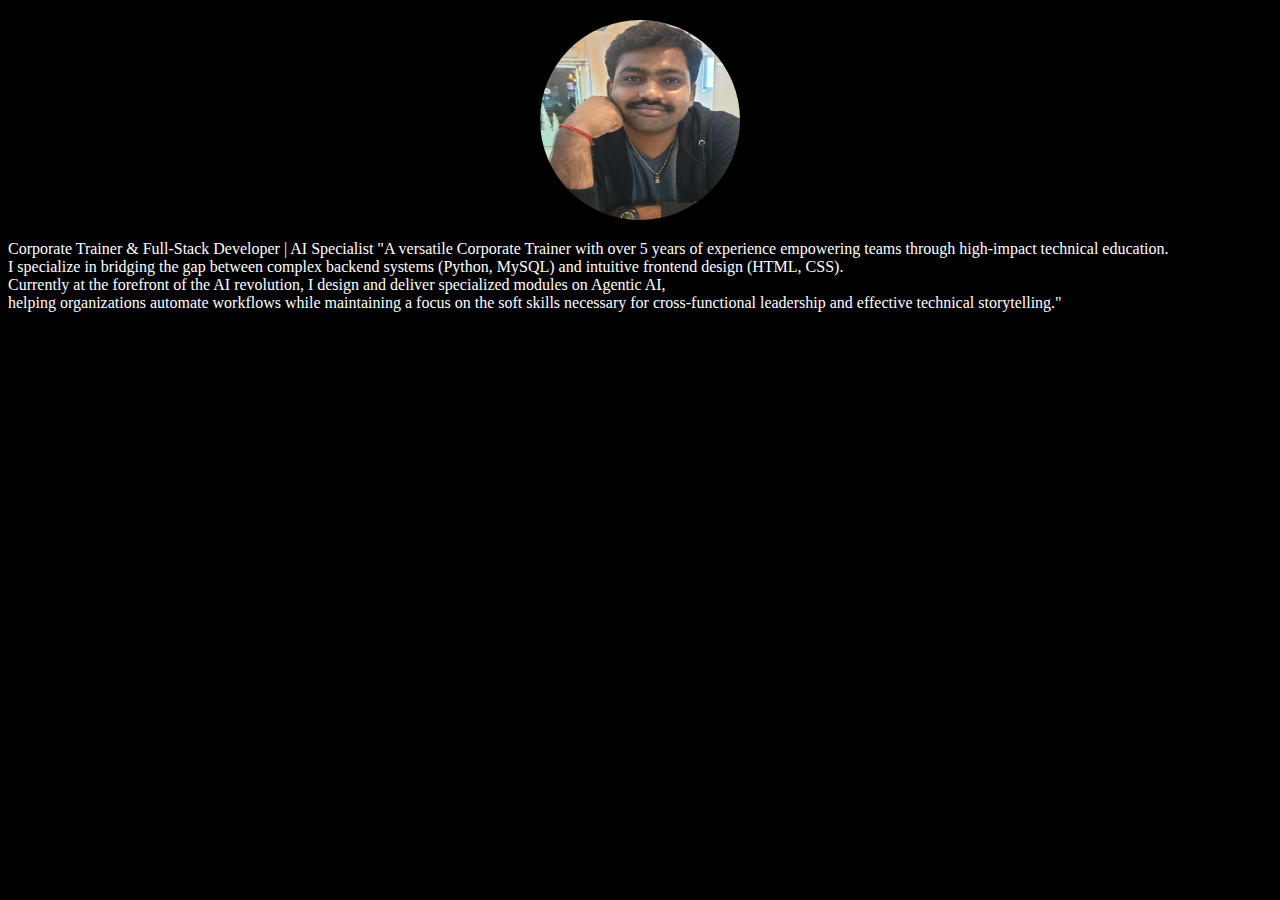
<file: about.html>
<!DOCTYPE html>
<html lang="en">

<head>
    <meta charset="UTF-8">
    <meta name="viewport" content="width=device-width, initial-scale=1.0">
    <title>About</title>

</head>

<body style="background-color: black;">
    <img src="1234.jpg" alt="Bhanuteja's Profile Picture"
        style="width: 200px; height: 200px; border-radius: 50%; display: block; margin: 20px auto;">
    <p style="background-color: black; color: white;">
        Corporate Trainer & Full-Stack Developer | AI Specialist

        "A versatile Corporate Trainer with over 5 years of experience empowering teams through high-impact technical
        education.<br>
        I specialize in bridging the gap between complex backend systems (Python, MySQL) and intuitive
        frontend design (HTML, CSS).<br>
        Currently at the forefront of the AI revolution, I design and deliver specialized
        modules on Agentic AI,<br>
        helping organizations automate workflows while maintaining a focus on the soft skills
        necessary for cross-functional leadership and effective technical storytelling."
    </p>

</body>


</html>
</file>
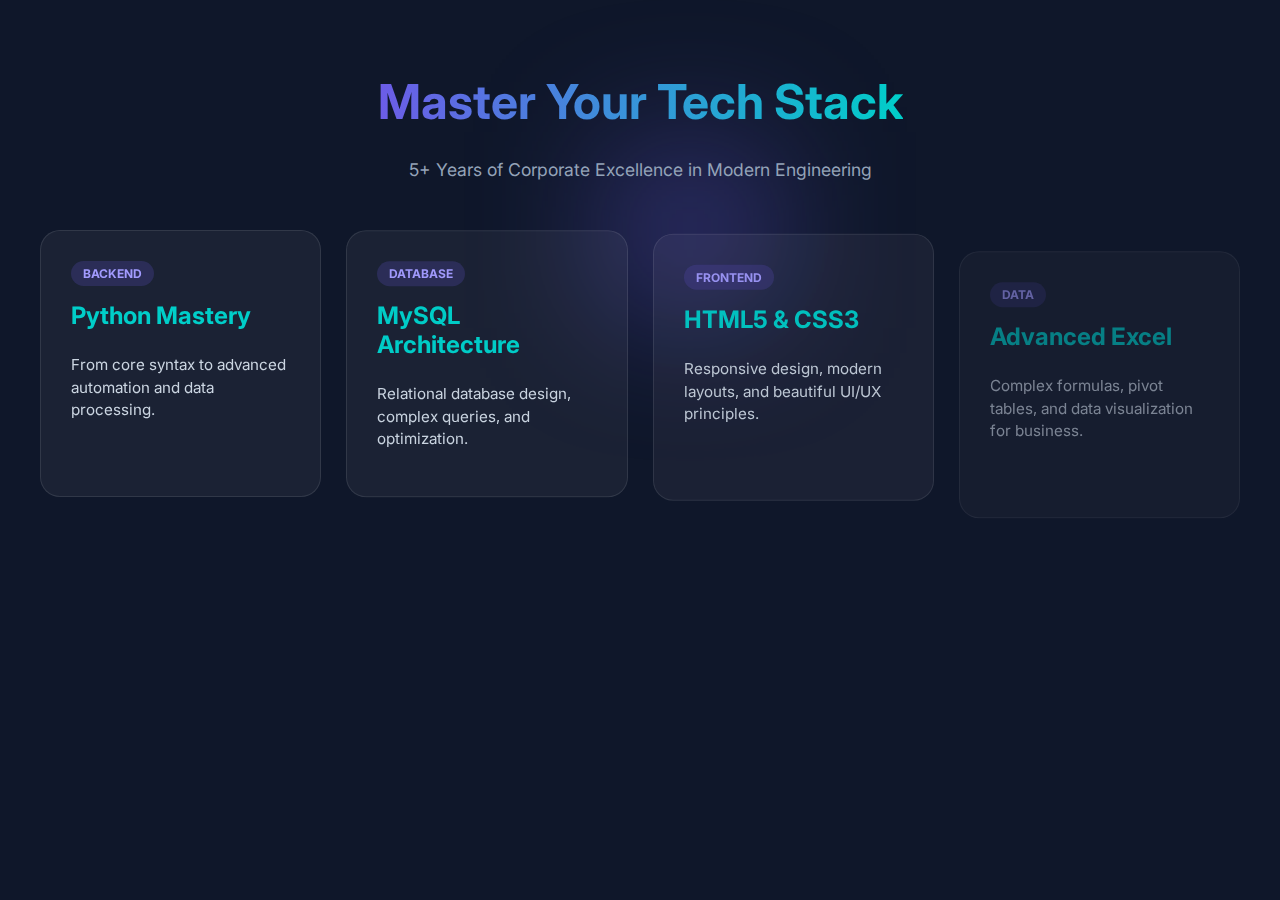
<file: courses.html>
<!DOCTYPE html>
<html lang="en">

<head>
    <meta charset="UTF-8">
    <meta name="viewport" content="width=device-width, initial-scale=1.0">
    <title>Expert Courses | Corporate Training</title>
    <link href="https://fonts.googleapis.com/css2?family=Inter:wght@300;400;700&display=swap" rel="stylesheet">
    <script src="https://cdnjs.cloudflare.com/ajax/libs/gsap/3.12.2/gsap.min.js"></script>

    <style>
        :root {
            --primary: #6c5ce7;
            --secondary: #00cec9;
            --dark: #0f172a;
            --glass: rgba(255, 255, 255, 0.05);
        }

        body {
            background-color: var(--dark);
            color: white;
            font-family: 'Inter', sans-serif;
            margin: 0;
            padding: 40px 20px;
            display: flex;
            flex-direction: column;
            align-items: center;
        }

        h1 {
            font-size: 3rem;
            margin-bottom: 10px;
            background: linear-gradient(to right, var(--primary), var(--secondary));
            -webkit-background-clip: text;
            -webkit-text-fill-color: transparent;
        }

        p.subtitle {
            color: #94a3b8;
            margin-bottom: 50px;
            font-size: 1.1rem;
        }

        .course-grid {
            display: grid;
            grid-template-columns: repeat(auto-fit, minmax(280px, 1fr));
            gap: 25px;
            max-width: 1200px;
            width: 100%;
        }

        .course-card {
            background: var(--glass);
            backdrop-filter: blur(10px);
            border: 1px solid rgba(255, 255, 255, 0.1);
            padding: 30px;
            border-radius: 20px;
            transition: transform 0.3s ease, border-color 0.3s ease;
            cursor: pointer;
            position: relative;
            overflow: hidden;
            opacity: 0;
            /* Hidden initially for GSAP */
        }

        .course-card:hover {
            transform: translateY(-10px);
            border-color: var(--secondary);
            background: rgba(255, 255, 255, 0.08);
        }

        .course-card h3 {
            margin-top: 0;
            font-size: 1.5rem;
            color: var(--secondary);
        }

        .course-card p {
            color: #cbd5e1;
            font-size: 0.95rem;
            line-height: 1.5;
        }

        .tag {
            display: inline-block;
            background: rgba(108, 92, 231, 0.2);
            color: #a29bfe;
            padding: 5px 12px;
            border-radius: 50px;
            font-size: 0.75rem;
            font-weight: bold;
            text-transform: uppercase;
            margin-bottom: 15px;
        }

        /* Subtle background glow */
        .glow {
            position: absolute;
            width: 100px;
            height: 100px;
            background: var(--primary);
            filter: blur(80px);
            z-index: -1;
            top: 20%;
            left: 50%;
        }
    </style>
</head>

<body>

    <div class="glow"></div>

    <h1>Master Your Tech Stack</h1>
    <p class="subtitle">5+ Years of Corporate Excellence in Modern Engineering</p>

    <div class="course-grid">
        <div class="course-card">
            <span class="tag">Backend</span>
            <h3>Python Mastery</h3>
            <p>From core syntax to advanced automation and data processing.</p>
        </div>

        <div class="course-card">
            <span class="tag">Database</span>
            <h3>MySQL Architecture</h3>
            <p>Relational database design, complex queries, and optimization.</p>
        </div>

        <div class="course-card">
            <span class="tag">Frontend</span>
            <h3>HTML5 & CSS3</h3>
            <p>Responsive design, modern layouts, and beautiful UI/UX principles.</p>
        </div>

        <div class="course-card">
            <span class="tag">Data</span>
            <h3>Advanced Excel</h3>
            <p>Complex formulas, pivot tables, and data visualization for business.</p>
        </div>

        <div class="course-card">
            <span class="tag">Artificial Intelligence</span>
            <h3>AI Prompting</h3>
            <p>Strategic engineering to get the most out of LLMs and Generative AI.</p>
        </div>

        <div class="course-card">
            <span class="tag">Future Tech</span>
            <h3>Agentic AI</h3>
            <p>Building autonomous AI agents that think, plan, and execute tasks.</p>
        </div>
    </div>

    <script>
        // GSAP Animation Script
        window.addEventListener('DOMContentLoaded', () => {
            gsap.to(".course-card", {
                duration: 0.8,
                opacity: 1,
                y: 0,
                stagger: 0.2, // This creates the "one after another" effect
                ease: "power4.out",
                startAt: { y: 50 }
            });

            // Hover animation enhancement
            const cards = document.querySelectorAll('.course-card');
            cards.forEach(card => {
                card.addEventListener('mouseenter', () => {
                    gsap.to(card, { scale: 1.02, duration: 0.3 });
                });
                card.addEventListener('mouseleave', () => {
                    gsap.to(card, { scale: 1, duration: 0.3 });
                });
            });
        });
    </script>
</body>

</html>
</file>
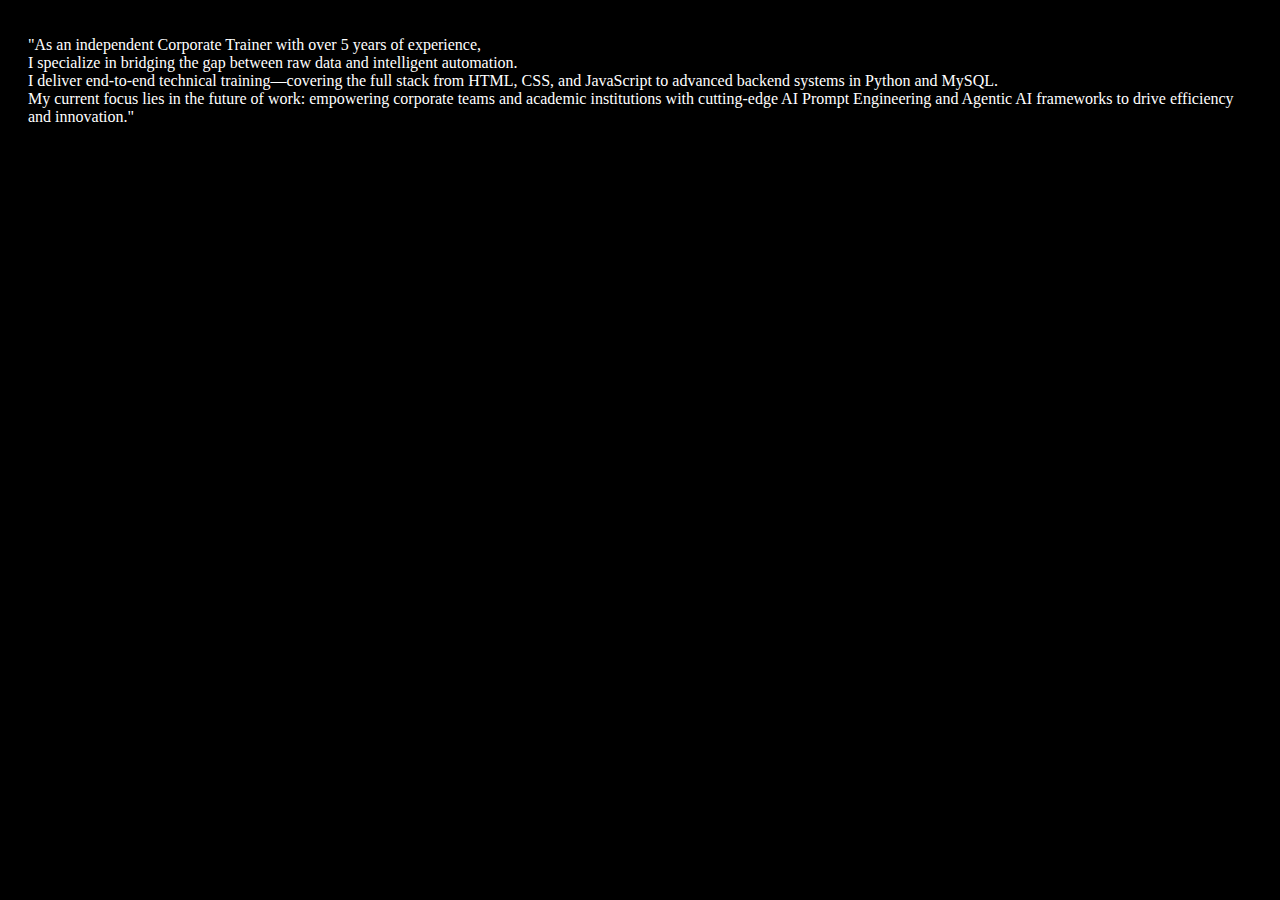
<file: work.html>
<!DOCTYPE html>
<html lang="en">

<head>
    <meta charset="UTF-8">
    <meta name="viewport" content="width=device-width, initial-scale=1.0">
    <title>work</title>
</head>

<body style="background-color: black;">
    <p style="background-color: black; color: white; padding: 20px;">
        "As an independent Corporate Trainer with over 5 years of experience,<br>
        I specialize in bridging the gap between
        raw data and intelligent automation. <br>
        I deliver end-to-end technical training—covering the full stack from HTML,
        CSS, and JavaScript to advanced backend systems in Python and MySQL. <br>
        My current focus lies in the future of
        work: empowering corporate teams and academic institutions with cutting-edge AI Prompt Engineering and Agentic
        AI frameworks to drive efficiency and innovation."
    </p>

</body>

</html>
</file>
